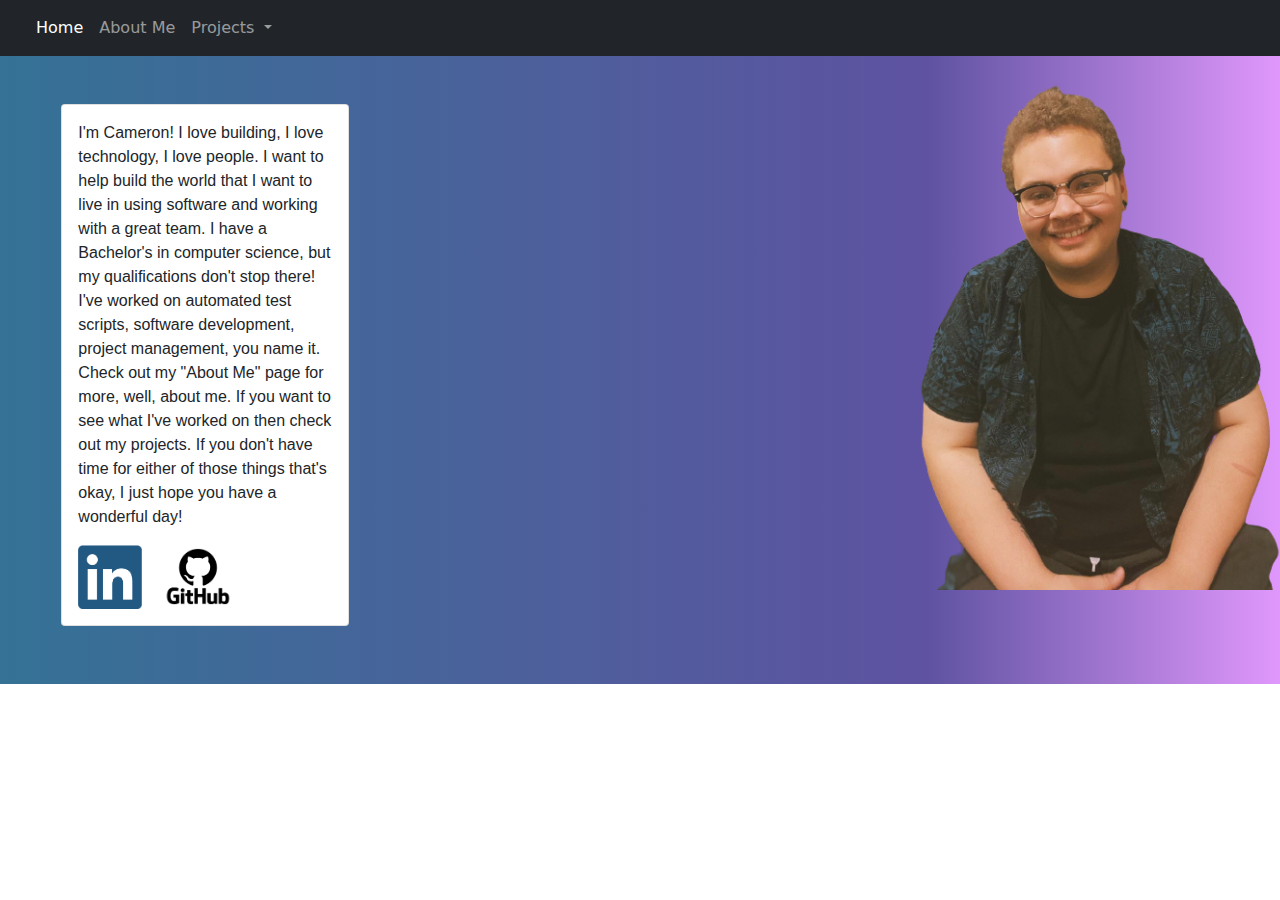
<file: Google Earth RPG/html/index.html>
<!DOCTYPE html>
<html>  
<head>  
    <link rel="stylesheet" href="../css/bootstrap/bootstrap.css">
    <link rel="stylesheet" href="../css/styles.css"> 
    <script src="https://code.jquery.com/jquery-3.2.1.slim.min.js" integrity="sha384-KJ3o2DKtIkvYIK3UENzmM7KCkRr/rE9/Qpg6aAZGJwFDMVNA/GpGFF93hXpG5KkN" crossorigin="anonymous"></script>
    <script src="https://cdnjs.cloudflare.com/ajax/libs/popper.js/1.12.9/umd/popper.min.js" integrity="sha384-ApNbgh9B+Y1QKtv3Rn7W3mgPxhU9K/ScQsAP7hUibX39j7fakFPskvXusvfa0b4Q" crossorigin="anonymous"></script>
    <script src="https://maxcdn.bootstrapcdn.com/bootstrap/4.0.0/js/bootstrap.min.js" integrity="sha384-JZR6Spejh4U02d8jOt6vLEHfe/JQGiRRSQQxSfFWpi1MquVdAyjUar5+76PVCmYl" crossorigin="anonymous"></script>
</head>

<nav class="navbar navbar-expand-lg navbar-dark bg-dark">
    <div class="container-fluid">
      <a class="navbar-brand" href="#"></a>
      <button class="navbar-toggler" type="button" data-bs-toggle="collapse" data-bs-target="#navbarSupportedContent" aria-controls="navbarSupportedContent" aria-expanded="false" aria-label="Toggle navigation">
        <span class="navbar-toggler-icon"></span>
      </button>
      <div class="collapse navbar-collapse" id="navbarSupportedContent">
        <ul class="navbar-nav me-auto mb-2 mb-lg-0">
          <li class="nav-item">
            <a class="nav-link active" aria-current="page" href="index.html">Home</a>
          </li>
          <li class="nav-item"> 
            <a class="nav-link" href="about-me.html">About Me</a>
          </li>
          <li class="nav-item dropdown">
            <a class="nav-link dropdown-toggle" href="#" id="navbarDropdown" role="button" data-bs-toggle="dropdown" aria-expanded="false">
              Projects
            </a>
            <ul class="dropdown-menu" aria-labelledby="navbarDropdown">
              <li><a class="dropdown-item" href="grpg-main.html">GRPG</a></li>
              <li><hr class="dropdown-divider"></li>
              <li><a class="dropdown-item" href="#">Suggest a Project</a></li>
            </ul>
          </li>
        </ul>
      </div>
    </div>
  </nav>  
<body>
    <div class="container-fluid p-10 pt-10">
        <div class="row gx-5 gy-0 mx--2" style="background: rgb(52,114,149);
         background: linear-gradient(90deg, rgba(52,114,149,1) 0%, rgba(26,9,121,0.700717787114846) 72%, rgba(188,0,255,0.39539565826330536) 100%);">

            <div class="col-md-4 pt-5 pb-5">
              <div class="card" style="width: 18rem;">
                <div class="card-body">
                  <p class = "card-text" style="font-family:-apple-system, BlinkMacSystemFont, 'Segoe UI', Roboto, Oxygen, Ubuntu, Cantarell, 'Open Sans', 'Helvetica Neue', sans-serif;">
                    I'm Cameron! I love building, I love technology, I love people. I want to help build the world that I want to live in
                    using software and working with a great team. I have a Bachelor's in computer science, but my qualifications don't stop there!
                    I've worked on automated test scripts, software development, project management, you name it. Check out my "About Me" page for more,
                    well, about me. If you want to see what I've worked on then check out my projects. If you don't have time for either of those things 
                    that's okay, I just hope you have a wonderful day!
                    </p>
                    <a href="https://www.linkedin.com/in/cameron-bynum"><img src="../images/linkedin-logo.png" style="width:25%; height: 25%;"></a>
                    <a href="https://github.com/cameronbynum"><img src="../images/github-logo.png" style="width:40%; height: 40%;"></a>
                </div>
              </div>

            </div>
            <div class="col-md-4">
            </div>
            <div class="col-md-4 p-0">
              <div class="self-portrait" style="bottom: 0; vertical-align: bottom;">
                  <img src="../images/cameron-bynum.png" alt="..." style="width:100%;">
              </div>

            </div>
            
        </div>
    </div>
    <script src="../javascript/bootstrap/bootstrap.js"></script>

</body>  
</html>
</file>
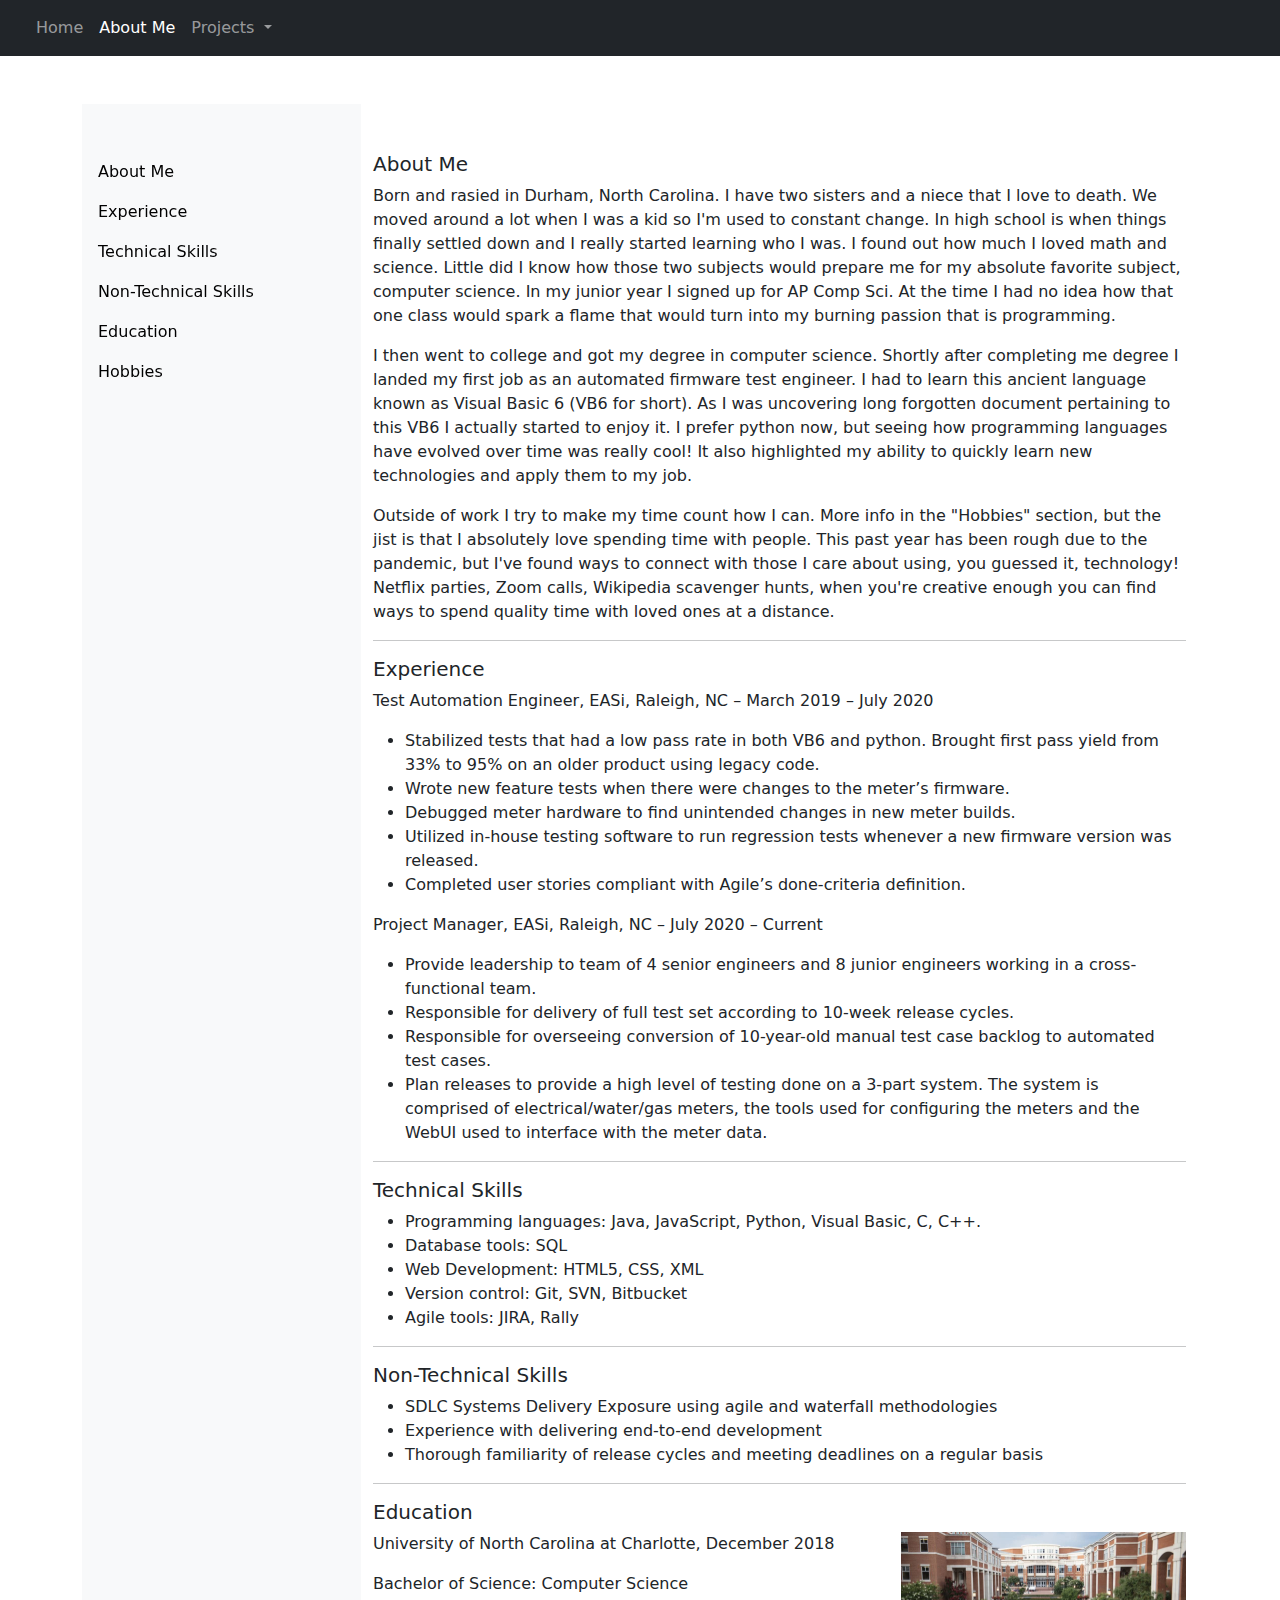
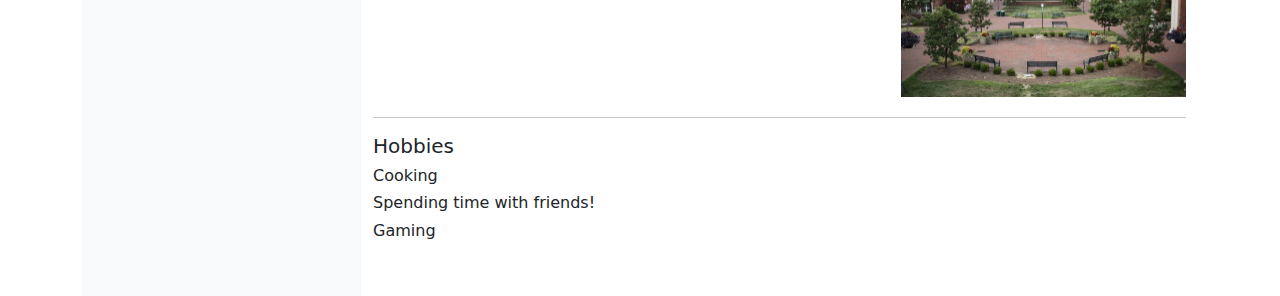
<file: Google Earth RPG/html/about-me.html>
<!DOCTYPE html>
<html>  
<head>  
    <link rel="stylesheet" href="../css/bootstrap/bootstrap.css">
    <link rel="stylesheet" href="../css/styles.css"> 
    <script src="https://code.jquery.com/jquery-3.2.1.slim.min.js" integrity="sha384-KJ3o2DKtIkvYIK3UENzmM7KCkRr/rE9/Qpg6aAZGJwFDMVNA/GpGFF93hXpG5KkN" crossorigin="anonymous"></script>
    <script src="https://cdnjs.cloudflare.com/ajax/libs/popper.js/1.12.9/umd/popper.min.js" integrity="sha384-ApNbgh9B+Y1QKtv3Rn7W3mgPxhU9K/ScQsAP7hUibX39j7fakFPskvXusvfa0b4Q" crossorigin="anonymous"></script>
    <script src="https://maxcdn.bootstrapcdn.com/bootstrap/4.0.0/js/bootstrap.min.js" integrity="sha384-JZR6Spejh4U02d8jOt6vLEHfe/JQGiRRSQQxSfFWpi1MquVdAyjUar5+76PVCmYl" crossorigin="anonymous"></script>
</head>

<nav class="navbar navbar-expand-lg navbar-dark bg-dark">
    <div class="container-fluid">
      <a class="navbar-brand" href="#"></a>
      <button class="navbar-toggler" type="button" data-bs-toggle="collapse" data-bs-target="#navbarSupportedContent" aria-controls="navbarSupportedContent" aria-expanded="false" aria-label="Toggle navigation">
        <span class="navbar-toggler-icon"></span>
      </button>
      <div class="collapse navbar-collapse" id="navbarSupportedContent">
        <ul class="navbar-nav me-auto mb-2 mb-lg-0">
          <li class="nav-item">
            <a class="nav-link" aria-current="page" href="index.html">Home</a>
          </li>
          <li class="nav-item"> 
            <a class="nav-link active" href="about-me.html">About Me</a>
          </li>
          <li class="nav-item dropdown">
            <a class="nav-link dropdown-toggle" href="#" id="navbarDropdown" role="button" data-bs-toggle="dropdown" aria-expanded="false">
              Projects
            </a>
            <ul class="dropdown-menu" aria-labelledby="navbarDropdown">
              <li><a class="dropdown-item" href="grpg-main.html">GRPG</a></li>
              <li><hr class="dropdown-divider"></li>
              <li><a class="dropdown-item" href="#">Suggest a Project</a></li>
            </ul>
          </li>
        </ul>
      </div>
    </div>
  </nav>  
<body>
    <div class="container">
        <div class="container position-relative" id="content">
            <div class="row h-100 mt-5">
                <aside class="col-md-3 bg-light g-0" id="left">
                    <div class="mt-5 mb-3 sticky-top" id="side">
                        <ul class="nav flex-md-column flex-row justify-content-between" id="sidenav">
                            <li class="nav-item"><a href="#sec1" class="nav-link active pl-0" style="color: black;">About Me</a></li>
                            <li class="nav-item"><a href="#sec2" class="nav-link pl-0" style="color: black;">Experience</a></li>
                            <li class="nav-item"><a href="#sec3" class="nav-link pl-0"style="color: black;">Technical Skills</a></li>
                            <li class="nav-item"><a href="#sec4" class="nav-link pl-0" style="color: black;">Non-Technical Skills</a></li>
                            <li class="nav-item"><a href="#sec5" class="nav-link pl-0" style="color: black;">Education</a></li>
                            <li class="nav-item"><a href="#sec6" class="nav-link pl-0" style="color: black;">Hobbies</a></li>
                        </ul>
                    </div>
                </aside>
                <main class="col py-5">
                    <div class="row position-relative">
                        <div class="col">
                            <div class="anchor" id="sec1"></div>
                            <h5>About Me</h5>
                            <p>Born and rasied in Durham, North Carolina. I have two sisters and a niece that I love to death. 
                            We moved around a lot when I was a kid so I'm used to constant change. In high school is when things
                            finally settled down and I really started learning who I was. I found out how much I loved math and science.
                            Little did I know how those two subjects would prepare me for my absolute favorite subject, computer science.
                            In my junior year I signed up for AP Comp Sci. At the time I had no idea how that one class would spark a flame
                            that would turn into my burning passion that is programming.
                            </p>
                            <p>I then went to college and got my degree in computer science. Shortly after completing me degree I landed my 
                                first job as an automated firmware test engineer. I had to learn this ancient language known as Visual Basic 6 
                                (VB6 for short). As I was uncovering long forgotten document pertaining to this VB6 I actually started to enjoy it.
                                I prefer python now, but seeing how programming languages have evolved over time was really cool! It also highlighted
                                my ability to quickly learn new technologies and apply them to my job.
                            </p>
                            <p>Outside of work I try to make my time count how I can. More info in the "Hobbies" section, but the jist is that I 
                                absolutely love spending time with people. This past year has been rough due to the pandemic, but I've found ways to 
                                connect with those I care about using, you guessed it, technology! Netflix parties, Zoom calls, Wikipedia scavenger hunts,
                                when you're creative enough you can find ways to spend quality time with loved ones at a distance.

                            </p>
                            <hr>
                            <div class="anchor" id="sec2"></div>
                            <h5>Experience</h5>
                            <p>Test Automation Engineer, EASi, Raleigh, NC – March 2019 – July 2020</p>
                            <ul>
                                <li>Stabilized tests that had a low pass rate in both VB6 and python. Brought first pass yield from 33% to 95% on an older product using legacy code.</li>
                                <li>Wrote new feature tests when there were changes to the meter’s firmware.</li>
                                <li>Debugged meter hardware to find unintended changes in new meter builds.</li>
                                <li>Utilized in-house testing software to run regression tests whenever a new firmware version was released.</li>
                                <li>Completed user stories compliant with Agile’s done-criteria definition.</li>
                            </ul>
                            <p>Project Manager, EASi, Raleigh, NC – July 2020 – Current</p>
                            <ul>
                                <li>Provide leadership to team of 4 senior engineers and 8 junior engineers working in a cross-functional team.</li>
                                <li>Responsible for delivery of full test set according to 10-week release cycles.</li>
                                <li>Responsible for overseeing conversion of 10-year-old manual test case backlog to automated test cases.</li>
                                <li>Plan releases to provide a high level of testing done on a 3-part system. The system is comprised of electrical/water/gas meters, the tools used for configuring the meters and the WebUI used to interface with the meter data.</li>
                            </ul>
                            <hr>
                            <div class="anchor" id="sec3"></div>
                            <h5>Technical Skills</h5>
                            <ul>
                            <li>Programming languages: Java, JavaScript, Python, Visual Basic, C, C++.</li>
                            <li>Database tools: SQL</li>
                            <li>Web Development: HTML5, CSS, XML</li>
                            <li>Version control: Git, SVN, Bitbucket</li>
                            <li>Agile tools: JIRA, Rally</li>
                            </ul>
                            <hr>
                            <div class="anchor" id="sec4"></div>
                            <h5>Non-Technical Skills</h5>
                            <ul>
                                <li>SDLC Systems Delivery Exposure using agile and waterfall methodologies</li>
                                <li>Experience with delivering end-to-end development</li>
                                <li>Thorough familiarity of release cycles and meeting deadlines on a regular basis</li>

                            </ul>
                            <hr>
                            <div class="anchor" id="sec5"></div>
                            <h5>Education</h5>
                            <p><img src="../images/uncc.jpg" alt="alt text" style="float: right; width:35%; height: 35%; margin-bottom: 20px;">University of North Carolina at Charlotte, December 2018</p>
                            <p>Bachelor of Science: Computer Science</p>
                            <hr>
                            <div class="anchor" id="sec6"></div>
                            <h5>Hobbies</h5>
                            <h6>Cooking</h6>
                            <h6>Spending time with friends!</h6>
                            <h6>Gaming</h6>

                        </div>
                    </div>
                </main>
            </div>
        </div>
    
        <div id="modal1" class="modal fade" tabindex="-1" role="dialog" aria-labelledby="myModalLabel" aria-hidden="true">
            <div class="modal-dialog modal-lg">
                <div class="modal-content">
                    <div class="modal-header">
                        <h3 id="myModalLabel">Hello.</h3>
                        <button type="button" class="close" data-dismiss="modal" aria-hidden="true">×</button>
                    </div>
                </div>
            </div>
        </div>
    </div>    <script src="../javascript/bootstrap/bootstrap.js"></script>
</body>  
</html>
</file>
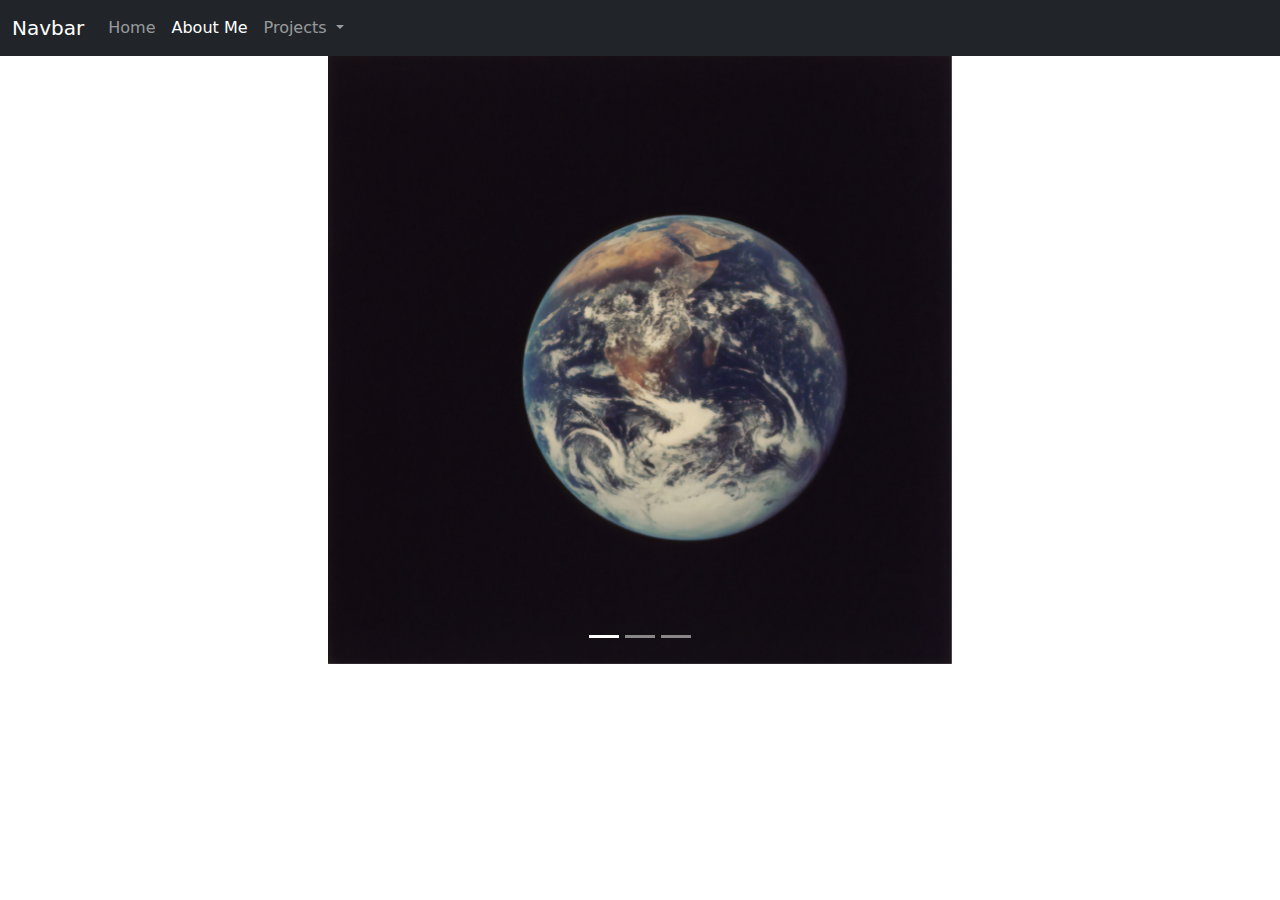
<file: Google Earth RPG/html/temp.html>
<!DOCTYPE html>
<html>  
<head>  
    <link rel="stylesheet" href="../css/bootstrap/bootstrap.css">
    <link rel="stylesheet" href="../css/styles.css"> 
    <script src="https://code.jquery.com/jquery-3.2.1.slim.min.js" integrity="sha384-KJ3o2DKtIkvYIK3UENzmM7KCkRr/rE9/Qpg6aAZGJwFDMVNA/GpGFF93hXpG5KkN" crossorigin="anonymous"></script>
    <script src="https://cdnjs.cloudflare.com/ajax/libs/popper.js/1.12.9/umd/popper.min.js" integrity="sha384-ApNbgh9B+Y1QKtv3Rn7W3mgPxhU9K/ScQsAP7hUibX39j7fakFPskvXusvfa0b4Q" crossorigin="anonymous"></script>
    <script src="https://maxcdn.bootstrapcdn.com/bootstrap/4.0.0/js/bootstrap.min.js" integrity="sha384-JZR6Spejh4U02d8jOt6vLEHfe/JQGiRRSQQxSfFWpi1MquVdAyjUar5+76PVCmYl" crossorigin="anonymous"></script>
</head>
<nav class="navbar navbar-expand-lg navbar-dark bg-dark">
    <div class="container-fluid">
      <a class="navbar-brand" href="#">Navbar</a>
      <button class="navbar-toggler" type="button" data-bs-toggle="collapse" data-bs-target="#navbarSupportedContent" aria-controls="navbarSupportedContent" aria-expanded="false" aria-label="Toggle navigation">
        <span class="navbar-toggler-icon"></span>
      </button>
      <div class="collapse navbar-collapse" id="navbarSupportedContent">
        <ul class="navbar-nav me-auto mb-2 mb-lg-0">
          <li class="nav-item">
            <a class="nav-link" aria-current="page" href="index.html">Home</a>
          </li>
          <li class="nav-item"> 
            <a class="nav-link active" href="temp.html">About Me</a>
          </li>
          <li class="nav-item dropdown">
            <a class="nav-link dropdown-toggle" href="#" id="navbarDropdown" role="button" data-bs-toggle="dropdown" aria-expanded="false">
              Projects
            </a>
            <ul class="dropdown-menu" aria-labelledby="navbarDropdown">
              <li><a class="dropdown-item" href="grpg-main.html">GRPG</a></li>
              <li><hr class="dropdown-divider"></li>
              <li><a class="dropdown-item" href="#">Suggest a Project</a></li>
            </ul>
          </li>
        </ul>
      </div>
    </div>
</nav>
<body>
    <div id="carouselExampleIndicators" class="carousel slide" data-bs-ride="carousel">
        <div class="carousel-indicators">
          <button type="button" data-bs-target="#carouselExampleIndicators" data-bs-slide-to="0" class="active" aria-current="true" aria-label="Slide 1"></button>
          <button type="button" data-bs-target="#carouselExampleIndicators" data-bs-slide-to="1" aria-label="Slide 2"></button>
          <button type="button" data-bs-target="#carouselExampleIndicators" data-bs-slide-to="2" aria-label="Slide 3"></button>
        </div>
        <div class="carousel-inner">
          <div class="carousel-item active carousel-image">
            <img src="../images/earth.jpg" class="d-block w-100" alt="...">
          </div>
          <div class="carousel-item carousel-image">
            <img src="../images/computer.jpg" class="d-block w-100" alt="...">
          </div>
          <div class="carousel-item carousel-image">
            <img src="../images/street.jpg" class="d-block w-100" alt="...">
          </div>
        </div>
        <button class="carousel-control-prev" type="button" data-bs-target="#carouselExampleIndicators" data-bs-slide="prev">
          <span class="carousel-control-prev-icon" aria-hidden="true"></span>
          <span class="visually-hidden">Previous</span>
        </button>
        <button class="carousel-control-next" type="button" data-bs-target="#carouselExampleIndicators" data-bs-slide="next">
          <span class="carousel-control-next-icon" aria-hidden="true"></span>
          <span class="visually-hidden">Next</span>
        </button>
    </div>
</body>
</file>
<file: Google Earth RPG/css/styles.css>
html, body {
    height: 100%;
    width: 100%;
    padding: 0;
    margin: 0;
    font-size: 1rem;
    scroll-behavior: smooth;
}

#map-canvas {
    height:100%
}

.card {
    margin: 0 auto; /* Added */
    float: none; /* Added */
    margin-bottom: 10px; /* Added */
}

.self-portrait{
    margin: 0 auto; /* Added */
    float: none; /* Added */
}

.navbar .navbar-collapse {
    text-align: center;
  }

.carousel-image{
    
    max-width: 624px;
    margin: 0 auto; /* Added */
    margin-left: auto;
    margin-right: auto; 
}

.carousel-item {

    float: none;
  }

.nav-item:hover{
    color:white !important;
    background-color: black;
}

.nav-link:hover{
    color:white !important;
    background-color: #212529;
}

hr {
    width: 100%;
  }
</file>
